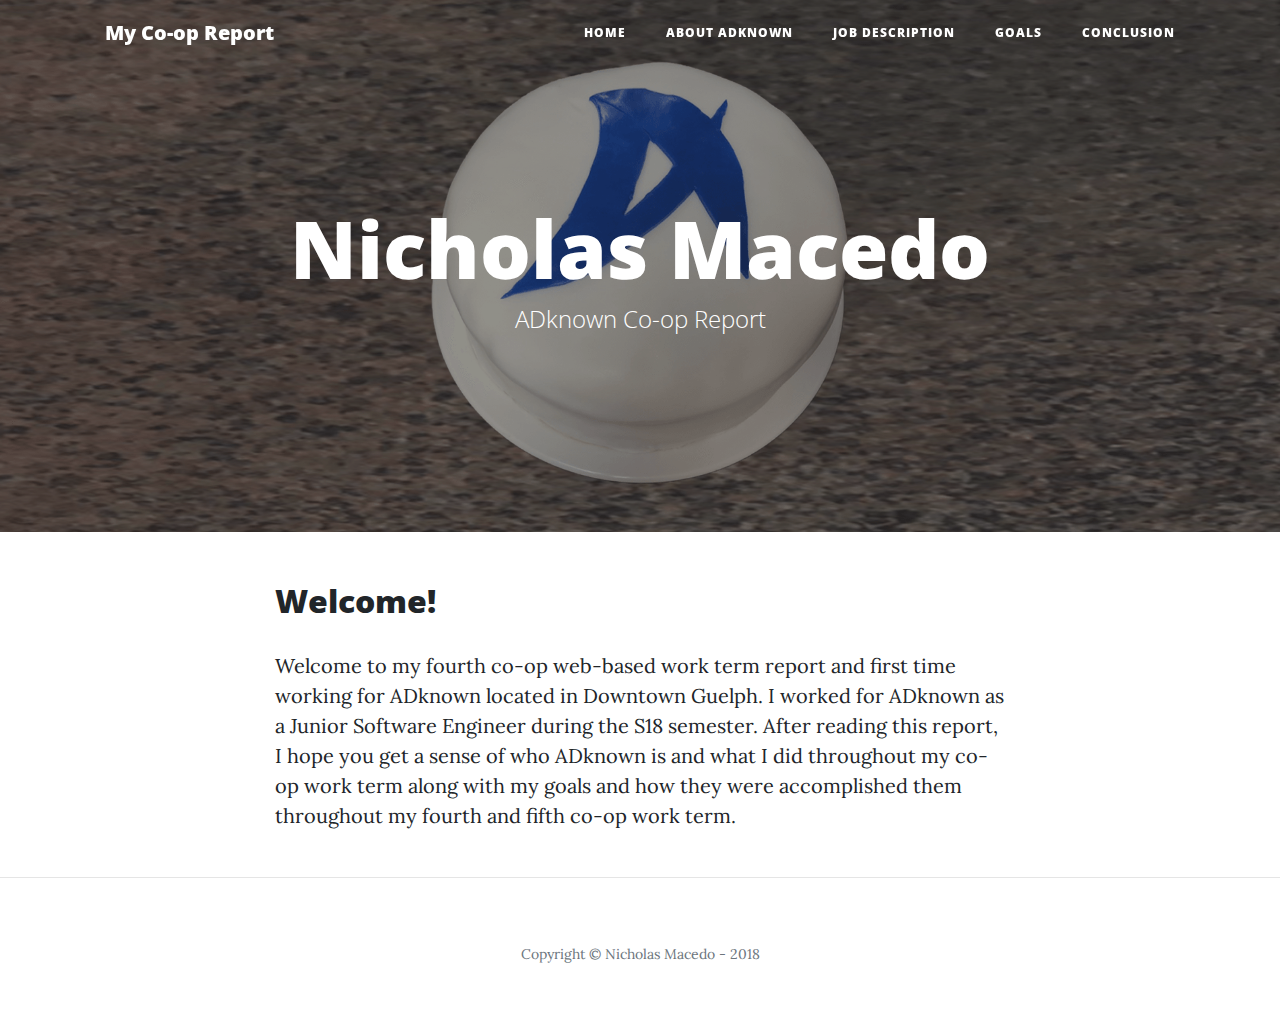
<file: index.html>
<!DOCTYPE html>
<html lang="en">

  <head>

    <meta charset="utf-8">
    <meta name="viewport" content="width=device-width, initial-scale=1, shrink-to-fit=no">
    <meta name="description" content="">
    <meta name="author" content="">

    <title>Nicholas Macedo - ADknown Co-op Report</title>

    <!-- Bootstrap core CSS -->
    <link href="vendor/bootstrap/css/bootstrap.min.css" rel="stylesheet">

    <!-- Custom fonts for this template -->
    <link href="vendor/font-awesome/css/font-awesome.min.css" rel="stylesheet" type="text/css">
    <link href='https://fonts.googleapis.com/css?family=Lora:400,700,400italic,700italic' rel='stylesheet' type='text/css'>
    <link href='https://fonts.googleapis.com/css?family=Open+Sans:300italic,400italic,600italic,700italic,800italic,400,300,600,700,800' rel='stylesheet' type='text/css'>

    <!-- Custom styles for this template -->
    <link href="css/clean-blog.min.css" rel="stylesheet">

  </head>

  <body>

    <!-- Navigation -->
    <nav class="navbar navbar-expand-lg navbar-light fixed-top" id="mainNav">
      <div class="container">
        <a class="navbar-brand" href="/">My Co-op Report</a>
        <button class="navbar-toggler navbar-toggler-right" type="button" data-toggle="collapse" data-target="#navbarResponsive" aria-controls="navbarResponsive" aria-expanded="false" aria-label="Toggle navigation">
          Menu
          <i class="fa fa-bars"></i>
        </button>
        <div class="collapse navbar-collapse" id="navbarResponsive">
          <ul class="navbar-nav ml-auto">
            <li class="nav-item">
              <a class="nav-link" href="/">Home</a>
            </li>
            <li class="nav-item">
              <a class="nav-link" href="/about">About ADknown</a>
            </li>
            <li class="nav-item">
              <a class="nav-link" href="/job-description">Job Description</a>
            </li>
            <li class="nav-item">
              <a class="nav-link" href="/goals">Goals</a>
            </li>
            <li class="nav-item">
              <a class="nav-link" href="/conclusion">Conclusion</a>
            </li>
          </ul>
        </div>
      </div>
    </nav>

    <!-- Page Header -->
    <header class="masthead" style="background-image: url('img/home-banner.png')">
      <div class="overlay"></div>
      <div class="container">
        <div class="row">
          <div class="col-lg-8 col-md-10 mx-auto">
            <div class="site-heading">
              <h1>Nicholas Macedo</h1>
              <span class="subheading">ADknown Co-op Report</span>
            </div>
          </div>
        </div>
      </div>
    </header>

    <!-- Main Content -->
    <div class="container">
      <div class="row">
        <div class="col-lg-8 col-md-10 mx-auto">
          <div class="post-preview">
              <h2 class="post-title">Welcome!</h2>
              <p>
                Welcome to my fourth co-op web-based work term report and first time working for ADknown located in Downtown Guelph. I worked for ADknown as a Junior Software Engineer during the S18 semester. After reading this report, I hope you get a sense of who ADknown is and what I did throughout my co-op work term along with my goals and how they were accomplished them throughout my fourth and fifth co-op work term.
              </p>
          </div>
        </div>
      </div>
    </div>

    <hr>

    <!-- Footer -->
    <footer>
      <div class="container">
        <div class="row">
          <div class="col-lg-8 col-md-10 mx-auto">
            <p class="copyright text-muted m-0">Copyright &copy; Nicholas Macedo - 2018</p>
          </div>
        </div>
      </div>
    </footer>

    <!-- Bootstrap core JavaScript -->
    <script src="vendor/jquery/jquery.min.js"></script>
    <script src="vendor/bootstrap/js/bootstrap.bundle.min.js"></script>

    <!-- Custom scripts for this template -->
    <script src="js/clean-blog.min.js"></script>

  </body>

</html>
</file>
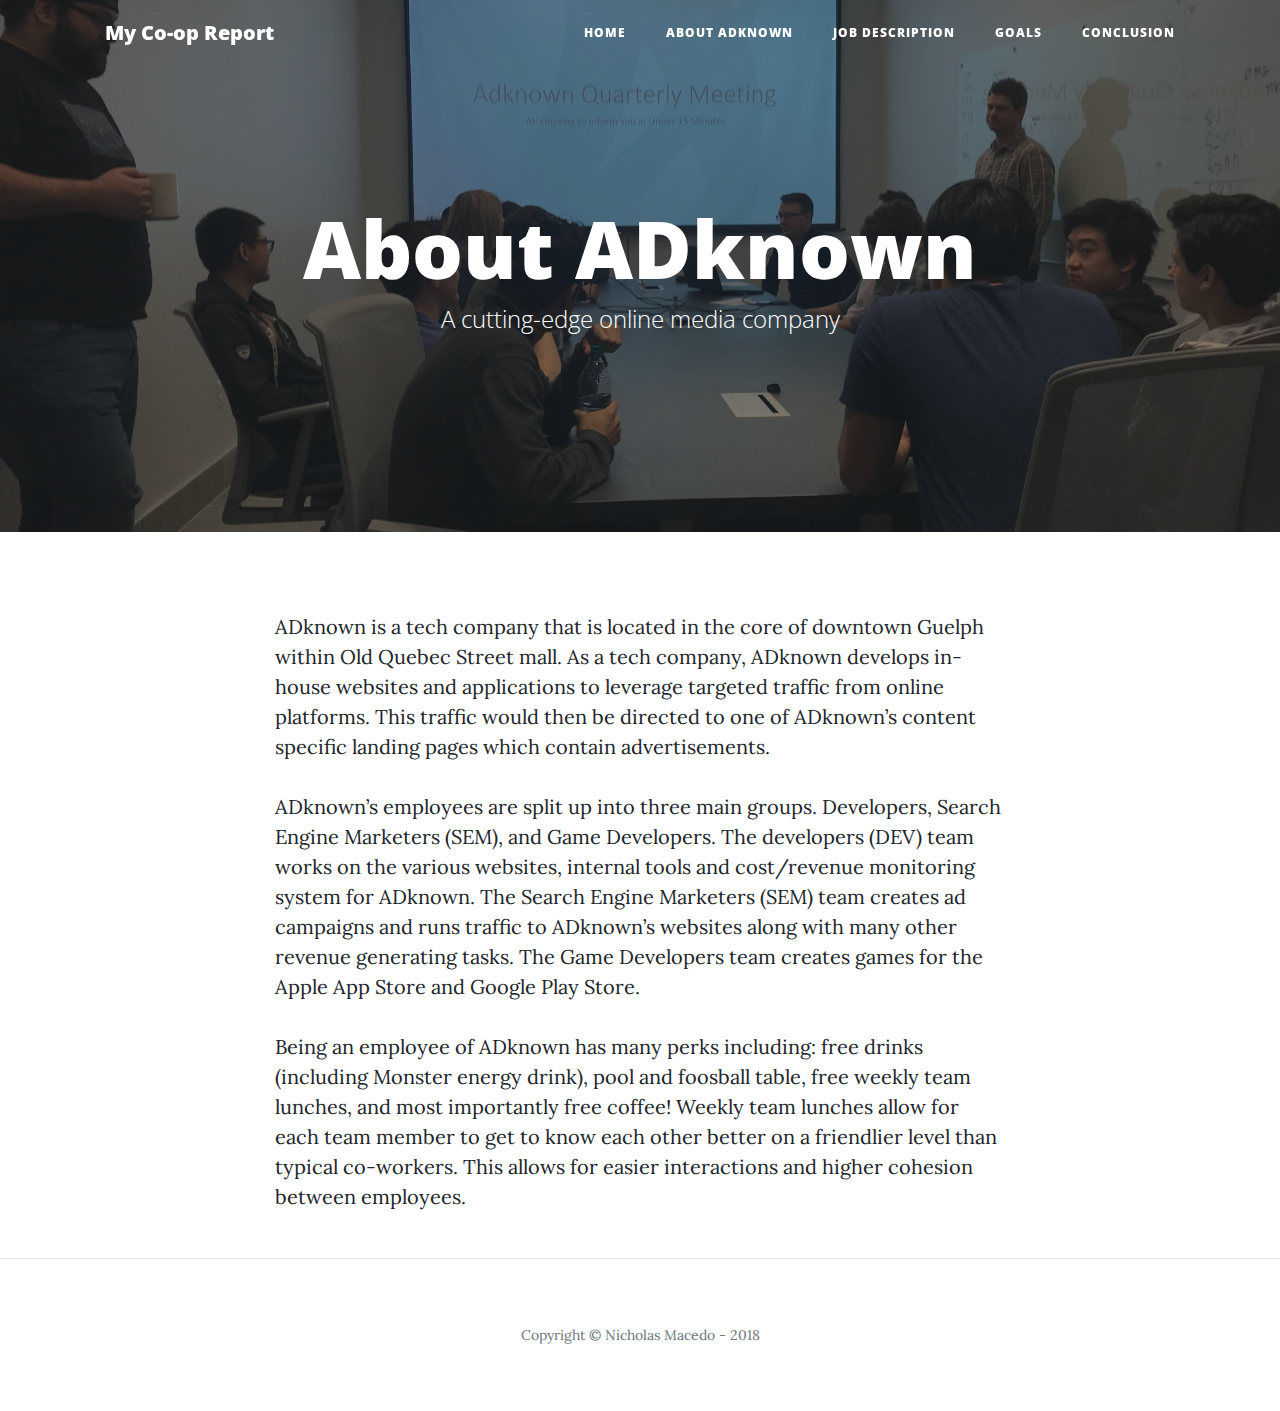
<file: about.html>
<!DOCTYPE html>
<html lang="en">

  <head>

    <meta charset="utf-8">
    <meta name="viewport" content="width=device-width, initial-scale=1, shrink-to-fit=no">
    <meta name="description" content="">
    <meta name="author" content="">

    <title>Nicholas Macedo - About ADknown</title>

    <!-- Bootstrap core CSS -->
    <link href="vendor/bootstrap/css/bootstrap.min.css" rel="stylesheet">

    <!-- Custom fonts for this template -->
    <link href="vendor/font-awesome/css/font-awesome.min.css" rel="stylesheet" type="text/css">
    <link href='https://fonts.googleapis.com/css?family=Lora:400,700,400italic,700italic' rel='stylesheet' type='text/css'>
    <link href='https://fonts.googleapis.com/css?family=Open+Sans:300italic,400italic,600italic,700italic,800italic,400,300,600,700,800' rel='stylesheet' type='text/css'>

    <!-- Custom styles for this template -->
    <link href="css/clean-blog.min.css" rel="stylesheet">

  </head>

  <body>

    <!-- Navigation -->
    <nav class="navbar navbar-expand-lg navbar-light fixed-top" id="mainNav">
      <div class="container">
        <a class="navbar-brand" href="/">My Co-op Report</a>
        <button class="navbar-toggler navbar-toggler-right" type="button" data-toggle="collapse" data-target="#navbarResponsive" aria-controls="navbarResponsive" aria-expanded="false" aria-label="Toggle navigation">
          Menu
          <i class="fa fa-bars"></i>
        </button>
        <div class="collapse navbar-collapse" id="navbarResponsive">
          <ul class="navbar-nav ml-auto">
            <li class="nav-item">
              <a class="nav-link" href="/">Home</a>
            </li>
            <li class="nav-item">
              <a class="nav-link" href="/about">About ADknown</a>
            </li>
            <li class="nav-item">
              <a class="nav-link" href="/job-description">Job Description</a>
            </li>
            <li class="nav-item">
              <a class="nav-link" href="/goals">Goals</a>
            </li>
            <li class="nav-item">
              <a class="nav-link" href="/conclusion">Conclusion</a>
            </li>
          </ul>
        </div>
      </div>
    </nav>

    <!-- Page Header -->
    <header class="masthead" style="background-image: url('img/about-banner.jpg')">
      <div class="overlay"></div>
      <div class="container">
        <div class="row">
          <div class="col-lg-8 col-md-10 mx-auto">
            <div class="page-heading">
              <h1>About ADknown</h1>
              <span class="subheading">A cutting-edge online media company</span>
            </div>
          </div>
        </div>
      </div>
    </header>

    <!-- Main Content -->
    <div class="container">
      <div class="row">
        <div class="col-lg-8 col-md-10 mx-auto">
          <p>ADknown is a tech company that is located in the core of downtown Guelph within Old Quebec Street mall. As a tech company, ADknown develops in-house websites and applications to leverage targeted traffic from online platforms. This traffic would then be directed to one of ADknown’s content specific landing pages which contain advertisements.</p>
          <p>ADknown’s employees are split up into three main groups. Developers, Search Engine Marketers (SEM), and Game Developers. The developers (DEV) team works on the various websites, internal tools and cost/revenue monitoring system for ADknown. The Search Engine Marketers (SEM) team creates ad campaigns and runs traffic to ADknown’s websites along with many other revenue generating tasks. The Game Developers team creates games for the Apple App Store and Google Play Store.</p>
          <p>Being an employee of ADknown has many perks including: free drinks (including Monster energy drink), pool and foosball table, free weekly team lunches, and most importantly free coffee! Weekly team lunches allow for each team member to get to know each other better on a friendlier level than typical co-workers. This allows for easier interactions and higher cohesion between employees.</p>
        </div>
      </div>
    </div>

    <hr>

    <!-- Footer -->
    <footer>
      <div class="container">
        <div class="row">
          <div class="col-lg-8 col-md-10 mx-auto">
            <p class="copyright text-muted m-0">Copyright &copy; Nicholas Macedo - 2018</p>
          </div>
        </div>
      </div>
    </footer>

    <!-- Bootstrap core JavaScript -->
    <script src="vendor/jquery/jquery.min.js"></script>
    <script src="vendor/bootstrap/js/bootstrap.bundle.min.js"></script>

    <!-- Custom scripts for this template -->
    <script src="js/clean-blog.min.js"></script>

  </body>

</html>
</file>
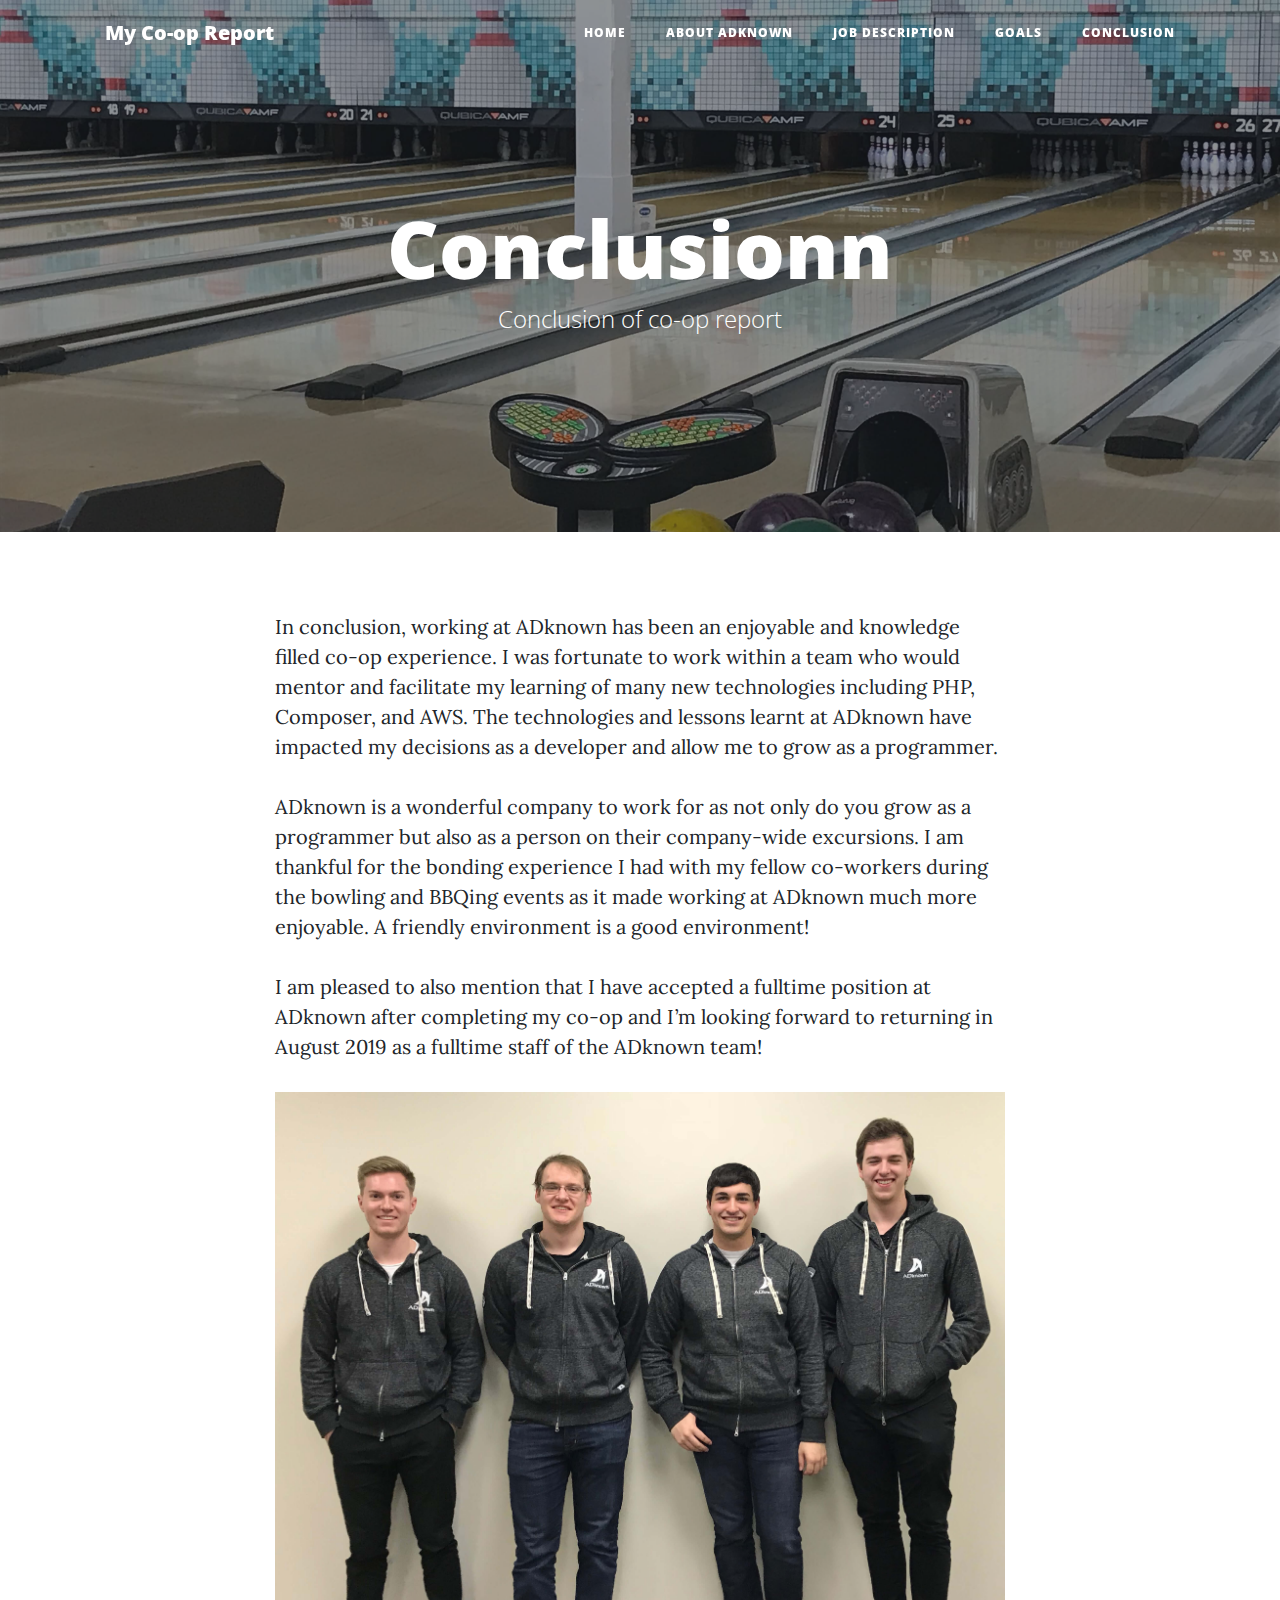
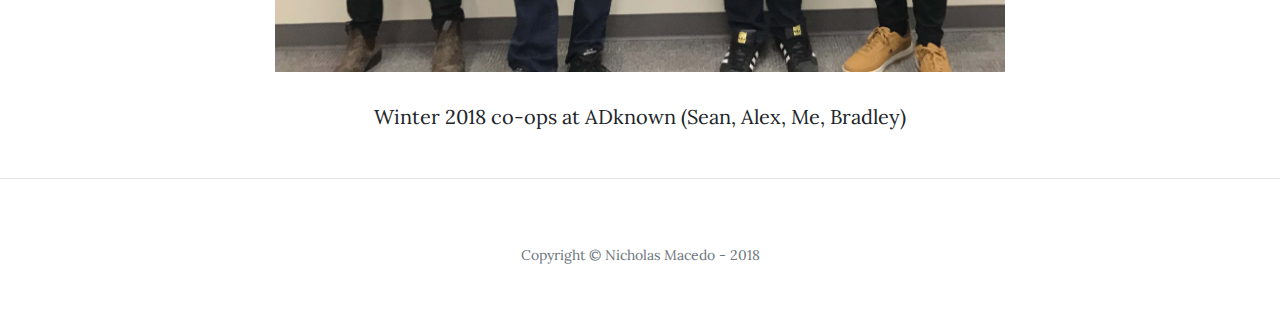
<file: conclusion.html>
<!DOCTYPE html>
<html lang="en">

  <head>

    <meta charset="utf-8">
    <meta name="viewport" content="width=device-width, initial-scale=1, shrink-to-fit=no">
    <meta name="description" content="">
    <meta name="author" content="">

    <title>Nicholas Macedo - Conclusion</title>

    <!-- Bootstrap core CSS -->
    <link href="vendor/bootstrap/css/bootstrap.min.css" rel="stylesheet">

    <!-- Custom fonts for this template -->
    <link href="vendor/font-awesome/css/font-awesome.min.css" rel="stylesheet" type="text/css">
    <link href='https://fonts.googleapis.com/css?family=Lora:400,700,400italic,700italic' rel='stylesheet' type='text/css'>
    <link href='https://fonts.googleapis.com/css?family=Open+Sans:300italic,400italic,600italic,700italic,800italic,400,300,600,700,800' rel='stylesheet' type='text/css'>

    <!-- Custom styles for this template -->
    <link href="css/clean-blog.min.css" rel="stylesheet">

  </head>

  <body>

    <!-- Navigation -->
    <nav class="navbar navbar-expand-lg navbar-light fixed-top" id="mainNav">
      <div class="container">
        <a class="navbar-brand" href="/">My Co-op Report</a>
        <button class="navbar-toggler navbar-toggler-right" type="button" data-toggle="collapse" data-target="#navbarResponsive" aria-controls="navbarResponsive" aria-expanded="false" aria-label="Toggle navigation">
          Menu
          <i class="fa fa-bars"></i>
        </button>
        <div class="collapse navbar-collapse" id="navbarResponsive">
          <ul class="navbar-nav ml-auto">
            <li class="nav-item">
              <a class="nav-link" href="/">Home</a>
            </li>
            <li class="nav-item">
              <a class="nav-link" href="/about">About ADknown</a>
            </li>
            <li class="nav-item">
              <a class="nav-link" href="/job-description">Job Description</a>
            </li>
            <li class="nav-item">
              <a class="nav-link" href="/goals">Goals</a>
            </li>
            <li class="nav-item">
              <a class="nav-link" href="/conclusion">Conclusion</a>
            </li>
          </ul>
        </div>
      </div>
    </nav>

    <!-- Page Header -->
    <header class="masthead" style="background-image: url('img/conclusion-banner.jpg')">
      <div class="overlay"></div>
      <div class="container">
        <div class="row">
          <div class="col-lg-8 col-md-10 mx-auto">
            <div class="page-heading">
              <h1>Conclusionn</h1>
              <span class="subheading">Conclusion of co-op report</span>
            </div>
          </div>
        </div>
      </div>
    </header>

    <!-- Main Content -->
    <div class="container">
      <div class="row">
        <div class="col-lg-8 col-md-10 mx-auto">
          <p>In conclusion, working at ADknown has been an enjoyable and knowledge filled co-op experience. I was fortunate to work within a team who would mentor and facilitate my learning of many new technologies including PHP, Composer, and AWS. The technologies and lessons learnt at ADknown have impacted my decisions as a developer and allow me to grow as a programmer.</p>
          <p>ADknown is a wonderful company to work for as not only do you grow as a programmer but also as a person on their company-wide excursions. I am thankful for the bonding experience I had with my fellow co-workers during the bowling and BBQing events as it made working at ADknown much more enjoyable. A friendly environment is a good environment!</p>
          <p>I am pleased to also mention that I have accepted a fulltime position at ADknown after completing my co-op and I’m looking forward to returning in August 2019 as a fulltime staff of the ADknown team!</p>
          <img class="img-fluid" src="img/coopsW18.jpg" alt="Image of Me with other co-ops">
          <p class="text-center">Winter 2018 co-ops at ADknown (Sean, Alex, Me, Bradley)</p>
        </div>
      </div>
    </div>

    <hr>

    <!-- Footer -->
    <footer>
      <div class="container">
        <div class="row">
          <div class="col-lg-8 col-md-10 mx-auto m-0">
            <p class="copyright text-muted m-0">Copyright &copy; Nicholas Macedo - 2018</p>
          </div>
        </div>
      </div>
    </footer>

    <!-- Bootstrap core JavaScript -->
    <script src="vendor/jquery/jquery.min.js"></script>
    <script src="vendor/bootstrap/js/bootstrap.bundle.min.js"></script>

    <!-- Custom scripts for this template -->
    <script src="js/clean-blog.min.js"></script>

  </body>

</html>
</file>
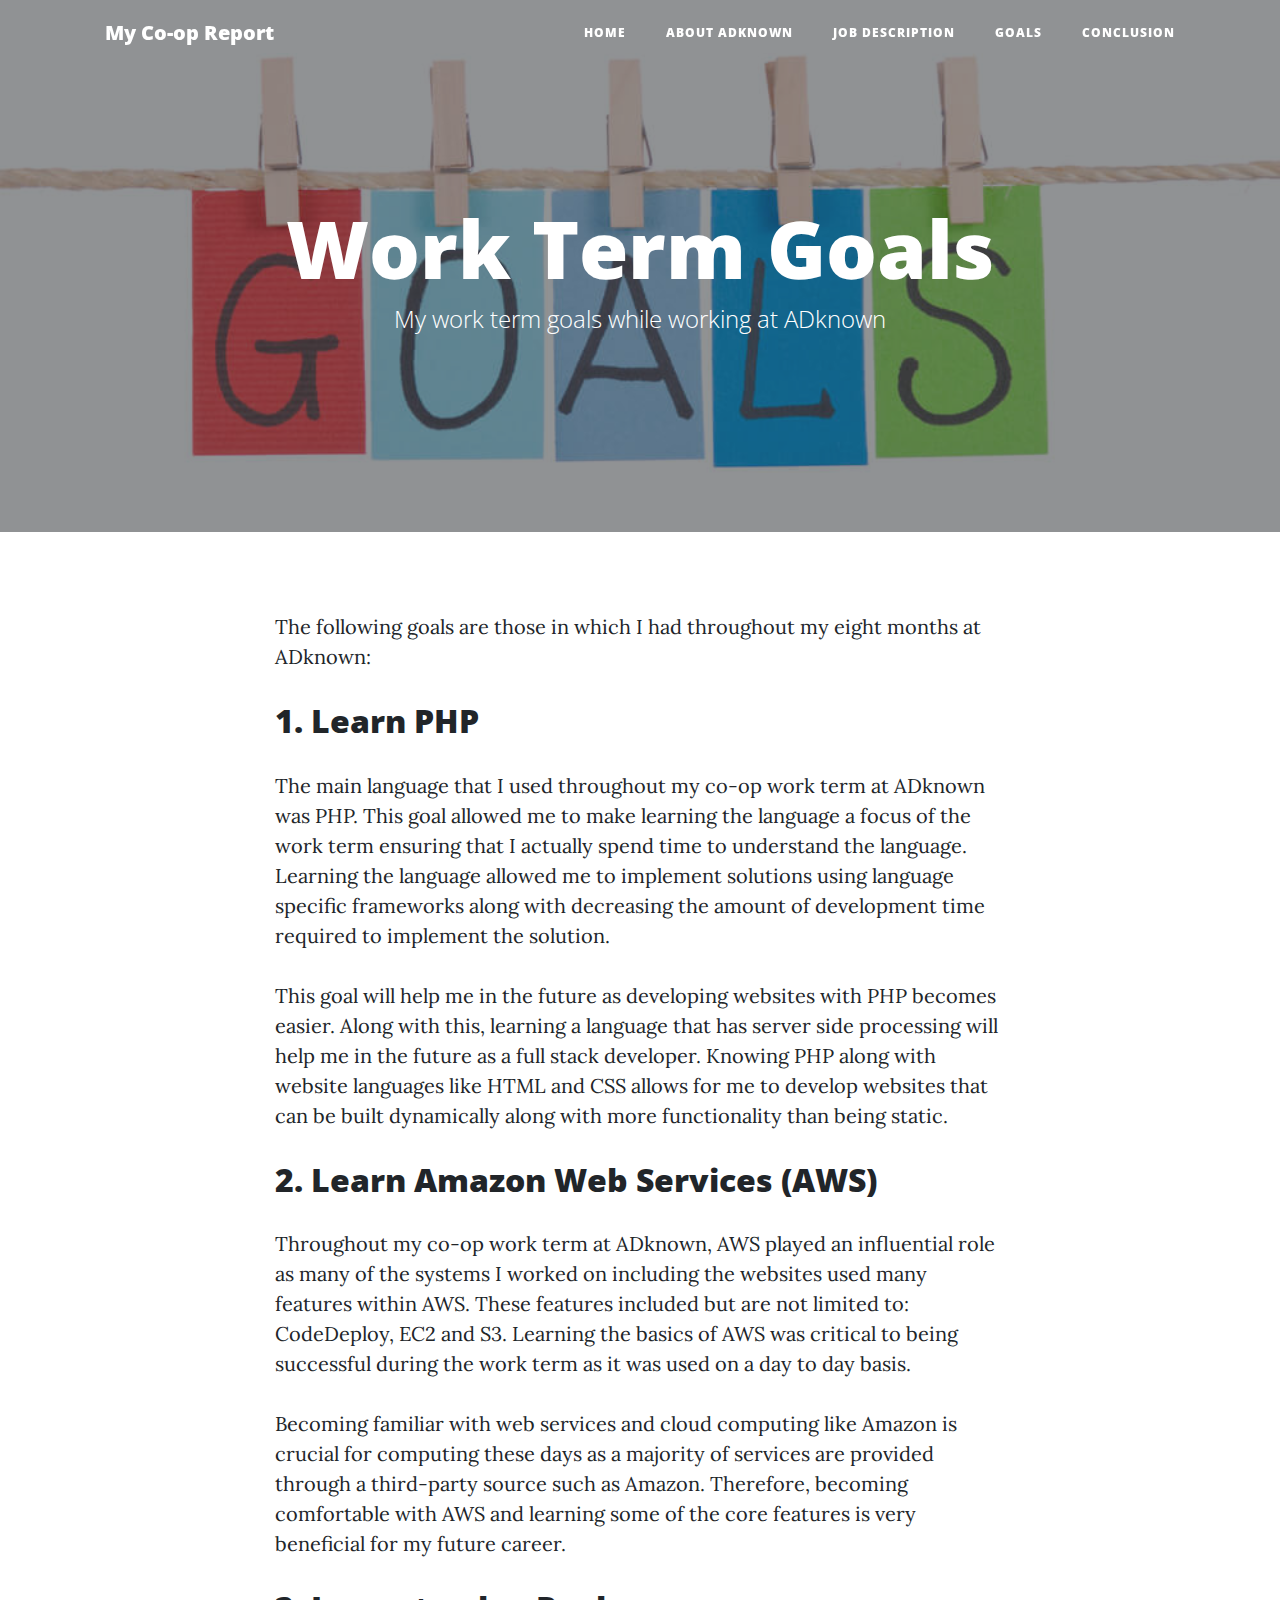
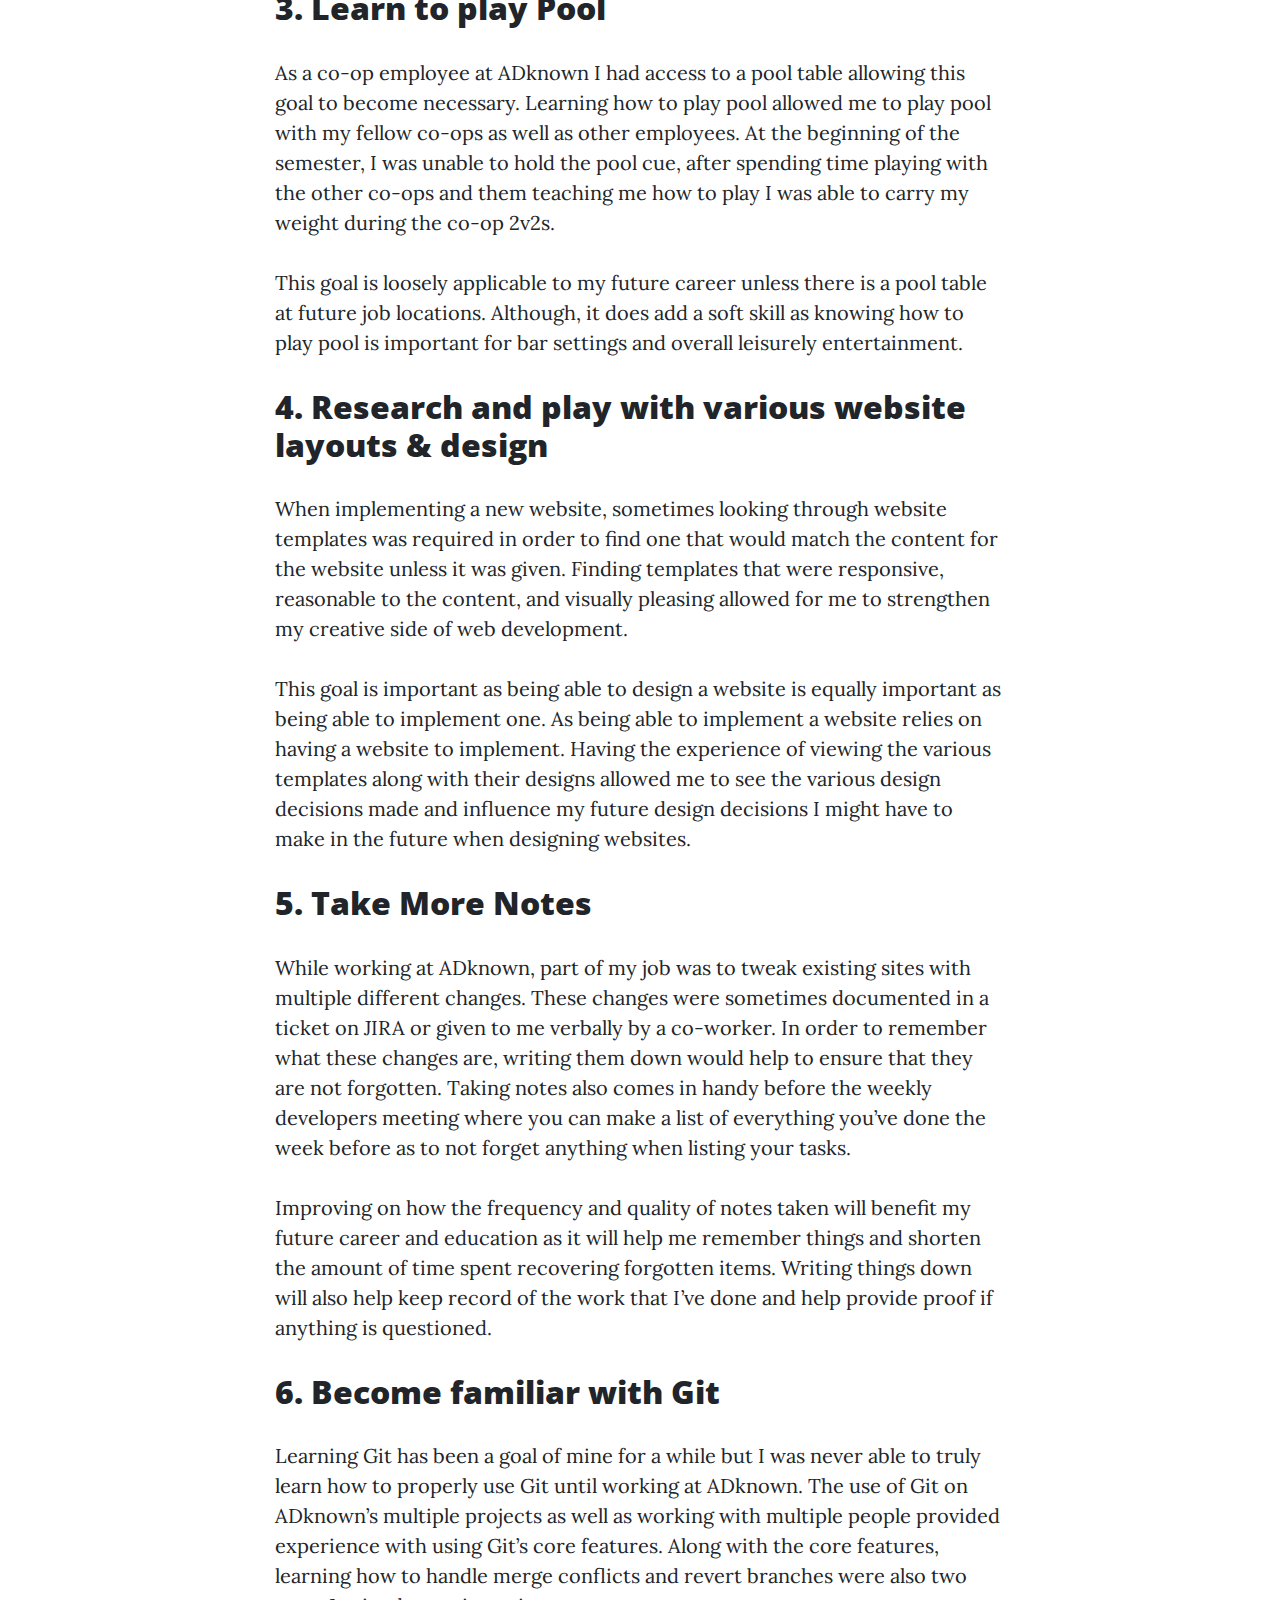
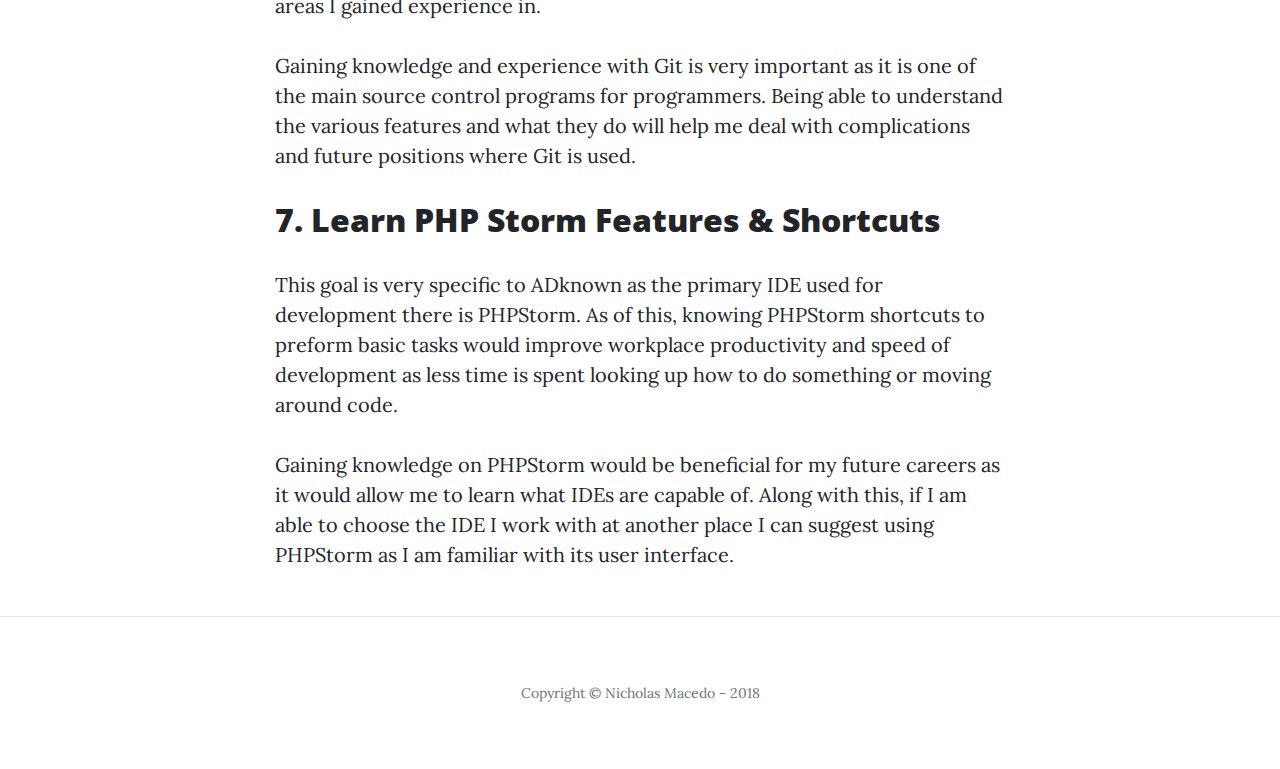
<file: goals.html>
<!DOCTYPE html>
<html lang="en">

  <head>

    <meta charset="utf-8">
    <meta name="viewport" content="width=device-width, initial-scale=1, shrink-to-fit=no">
    <meta name="description" content="">
    <meta name="author" content="">

    <title>Nicholas Macedo - My Goals at ADknown</title>

    <!-- Bootstrap core CSS -->
    <link href="vendor/bootstrap/css/bootstrap.min.css" rel="stylesheet">

    <!-- Custom fonts for this template -->
    <link href="vendor/font-awesome/css/font-awesome.min.css" rel="stylesheet" type="text/css">
    <link href='https://fonts.googleapis.com/css?family=Lora:400,700,400italic,700italic' rel='stylesheet' type='text/css'>
    <link href='https://fonts.googleapis.com/css?family=Open+Sans:300italic,400italic,600italic,700italic,800italic,400,300,600,700,800' rel='stylesheet' type='text/css'>

    <!-- Custom styles for this template -->
    <link href="css/clean-blog.min.css" rel="stylesheet">

  </head>

  <body>

    <!-- Navigation -->
    <nav class="navbar navbar-expand-lg navbar-light fixed-top" id="mainNav">
      <div class="container">
        <a class="navbar-brand" href="/">My Co-op Report</a>
        <button class="navbar-toggler navbar-toggler-right" type="button" data-toggle="collapse" data-target="#navbarResponsive" aria-controls="navbarResponsive" aria-expanded="false" aria-label="Toggle navigation">
          Menu
          <i class="fa fa-bars"></i>
        </button>
        <div class="collapse navbar-collapse" id="navbarResponsive">
          <ul class="navbar-nav ml-auto">
            <li class="nav-item">
              <a class="nav-link" href="/">Home</a>
            </li>
            <li class="nav-item">
              <a class="nav-link" href="/about">About ADknown</a>
            </li>
            <li class="nav-item">
              <a class="nav-link" href="/job-description">Job Description</a>
            </li>
            <li class="nav-item">
              <a class="nav-link" href="/goals">Goals</a>
            </li>
            <li class="nav-item">
              <a class="nav-link" href="/conclusion">Conclusion</a>
            </li>
          </ul>
        </div>
      </div>
    </nav>

    <!-- Page Header -->
    <header class="masthead" style="background-image: url('img/goals-banner.jpeg')">
      <div class="overlay"></div>
      <div class="container">
        <div class="row">
          <div class="col-lg-8 col-md-10 mx-auto">
            <div class="page-heading">
              <h1>Work Term Goals</h1>
              <span class="subheading">My work term goals while working at ADknown</span>
            </div>
          </div>
        </div>
      </div>
    </header>

    <!-- Main Content -->
    <div class="container">
      <div class="row">
        <div class="col-lg-8 col-md-10 mx-auto">
          <p>The following goals are those in which I had throughout my eight months at ADknown:</p>
          <h2>1. Learn PHP</h2>
          <p>The main language that I used throughout my co-op work term at ADknown was PHP. This goal allowed me to make learning the language a focus of the work term ensuring that I actually spend time to understand the language. Learning the language allowed me to implement solutions using language specific frameworks along with decreasing the amount of development time required to implement the solution.</p>
          <p>This goal will help me in the future as developing websites with PHP becomes easier. Along with this, learning a language that has server side processing will help me in the future as a full stack developer. Knowing PHP along with website languages like HTML and CSS allows for me to develop websites that can be built dynamically along with more functionality than being static.</p>
          <h2>2. Learn Amazon Web Services (AWS)</h2>
          <p>Throughout my co-op work term at ADknown, AWS played an influential role as many of the systems I worked on including the websites used many features within AWS. These features included but are not limited to: CodeDeploy, EC2 and S3. Learning the basics of AWS was critical to being successful during the work term as it was used on a day to day basis.</p>
          <p>Becoming familiar with web services and cloud computing like Amazon is crucial for computing these days as a majority of services are provided through a third-party source such as Amazon. Therefore, becoming comfortable with AWS and learning some of the core features is very beneficial for my future career.</p>
          <h2>3. Learn to play Pool</h2>
          <p>As a co-op employee at ADknown I had access to a pool table allowing this goal to become necessary. Learning how to play pool allowed me to play pool with my fellow co-ops as well as other employees. At the beginning of the semester, I was unable to hold the pool cue, after spending time playing with the other co-ops and them teaching me how to play I was able to carry my weight during the co-op 2v2s.</p>
          <p>This goal is loosely applicable to my future career unless there is a pool table at future job locations. Although, it does add a soft skill as knowing how to play pool is important for bar settings and overall leisurely entertainment.</p>
          <h2>4. Research and play with various website layouts & design</h2>
          <p>When implementing a new website, sometimes looking through website templates was required in order to find one that would match the content for the website unless it was given. Finding templates that were responsive, reasonable to the content, and visually pleasing allowed for me to strengthen my creative side of web development.</p>
          <p>This goal is important as being able to design a website is equally important as being able to implement one. As being able to implement a website relies on having a website to implement. Having the experience of viewing the various templates along with their designs allowed me to see the various design decisions made and influence my future design decisions I might have to make in the future when designing websites.</p> 
          <h2>5. Take More Notes</h2>
          <p>While working at ADknown, part of my job was to tweak existing sites with multiple different changes. These changes were sometimes documented in a ticket on JIRA or given to me verbally by a co-worker. In order to remember what these changes are, writing them down would help to ensure that they are not forgotten. Taking notes also comes in handy before the weekly developers meeting where you can make a list of everything you’ve done the week before as to not forget anything when listing your tasks.</p>
          <p>Improving on how the frequency and quality of notes taken will benefit my future career and education as it will help me remember things and shorten the amount of time spent recovering forgotten items. Writing things down will also help keep record of the work that I’ve done and help provide proof if anything is questioned.</p>
          <h2>6. Become familiar with Git</h2>
          <p>Learning Git has been a goal of mine for a while but I was never able to truly learn how to properly use Git until working at ADknown. The use of Git on ADknown’s multiple projects as well as working with multiple people provided experience with using Git’s core features. Along with the core features, learning how to handle merge conflicts and revert branches were also two areas I gained experience in.</p> 
          <p>Gaining knowledge and experience with Git is very important as it is one of the main source control programs for programmers. Being able to understand the various features and what they do will help me deal with complications and future positions where Git is used.</p> 
          <h2>7. Learn PHP Storm Features & Shortcuts</h2>
          <p>This goal is very specific to ADknown as the primary IDE used for development there is PHPStorm. As of this, knowing PHPStorm shortcuts to preform basic tasks would improve workplace productivity and speed of development as less time is spent looking up how to do something or moving around code.</p> 
          <p>Gaining knowledge on PHPStorm would be beneficial for my future careers as it would allow me to learn what IDEs are capable of. Along with this, if I am able to choose the IDE I work with at another place I can suggest using PHPStorm as I am familiar with its user interface.</p>
        </div>
      </div>
    </div>

    <hr>

    <!-- Footer -->
    <footer>
      <div class="container">
        <div class="row">
          <div class="col-lg-8 col-md-10 mx-auto m-0">
            <p class="copyright text-muted m-0">Copyright &copy; Nicholas Macedo - 2018</p>
          </div>
        </div>
      </div>
    </footer>

    <!-- Bootstrap core JavaScript -->
    <script src="vendor/jquery/jquery.min.js"></script>
    <script src="vendor/bootstrap/js/bootstrap.bundle.min.js"></script>

    <!-- Custom scripts for this template -->
    <script src="js/clean-blog.min.js"></script>

  </body>

</html>
</file>
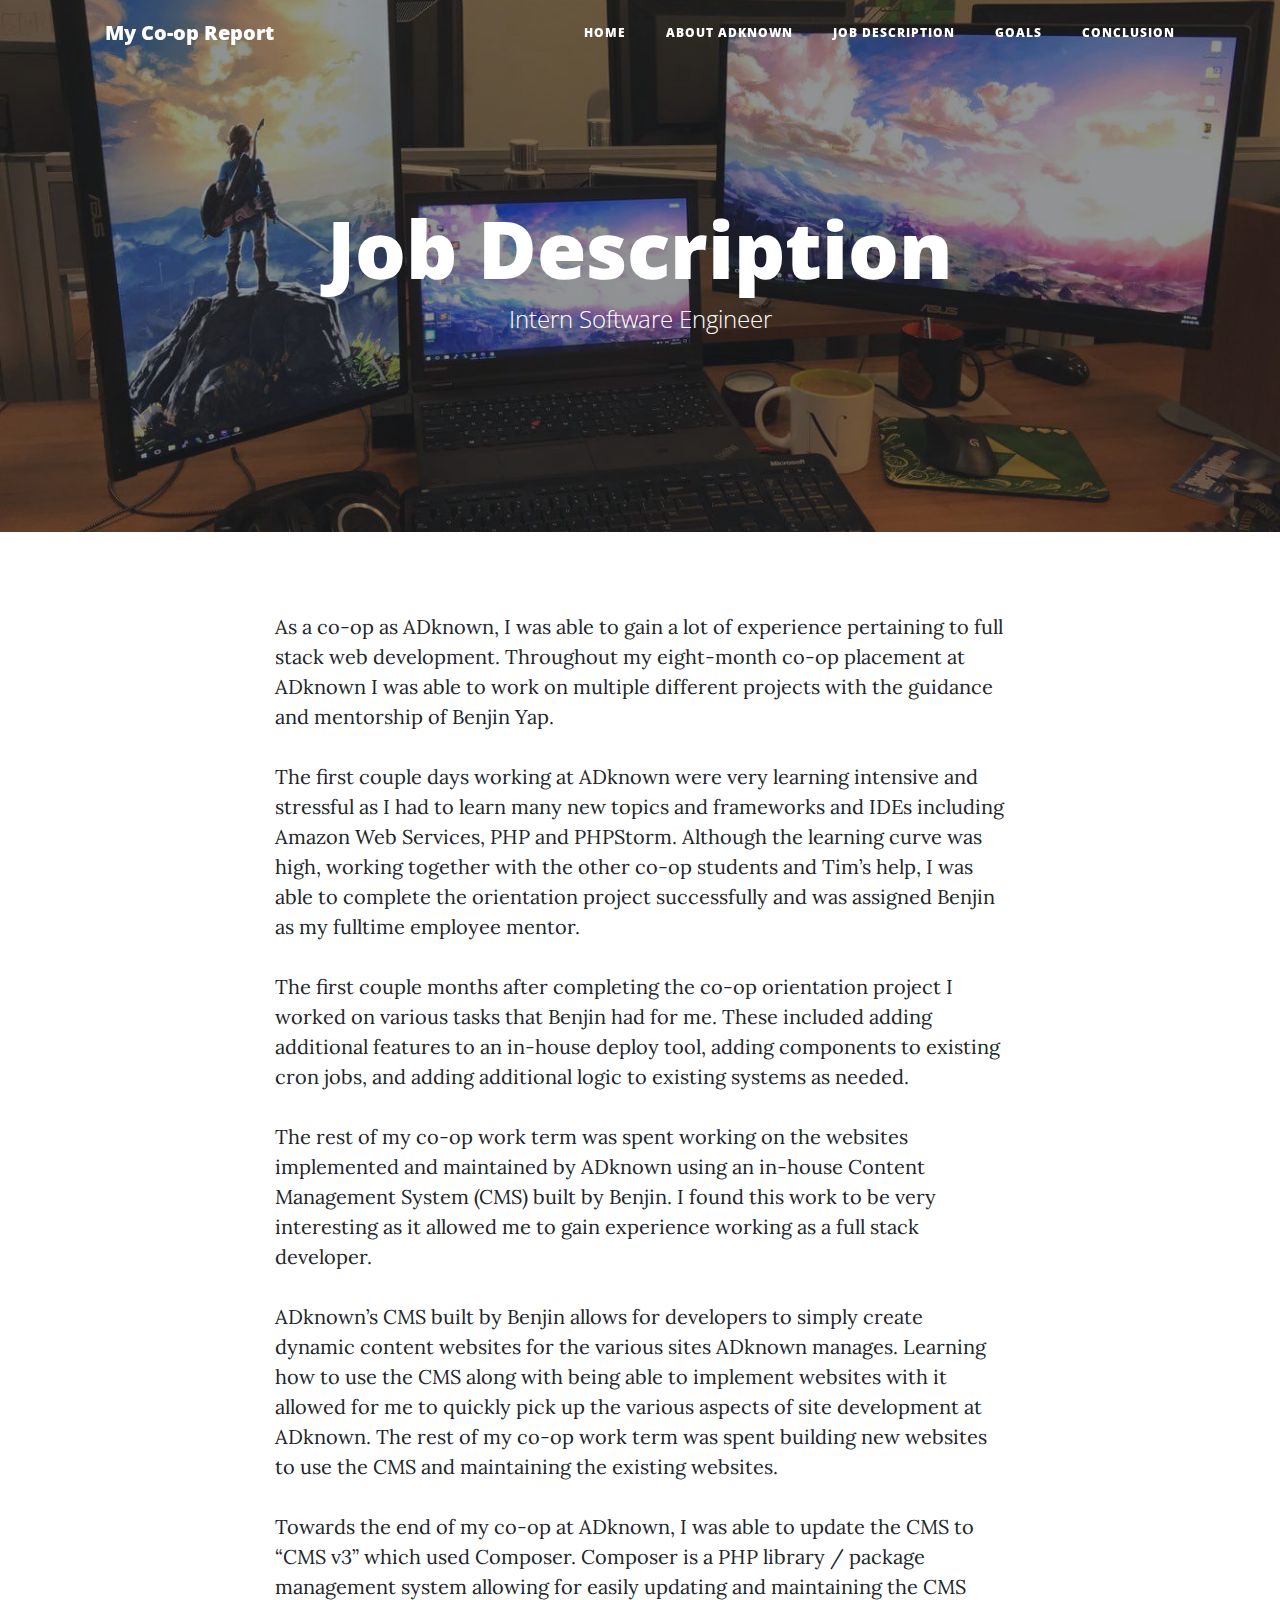
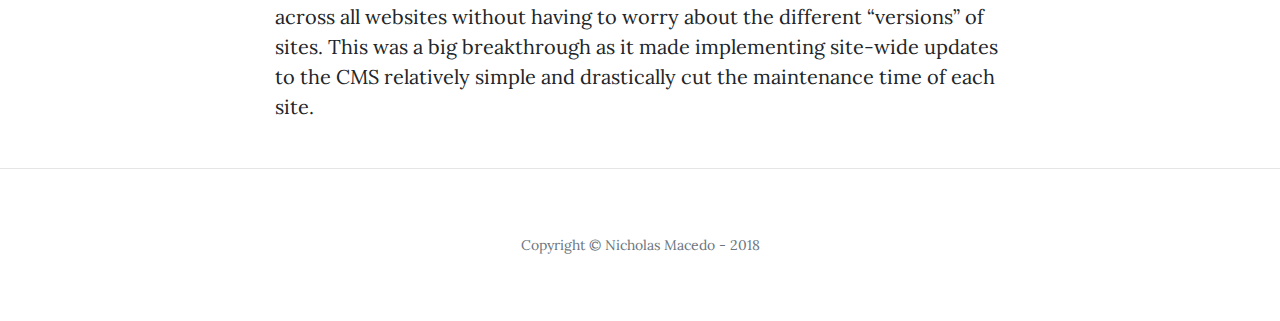
<file: job-description.html>
<!DOCTYPE html>
<html lang="en">

  <head>

    <meta charset="utf-8">
    <meta name="viewport" content="width=device-width, initial-scale=1, shrink-to-fit=no">
    <meta name="description" content="">
    <meta name="author" content="">

    <title>Nicholas Macedo - ADknown Job Description</title>

    <!-- Bootstrap core CSS -->
    <link href="vendor/bootstrap/css/bootstrap.min.css" rel="stylesheet">

    <!-- Custom fonts for this template -->
    <link href="vendor/font-awesome/css/font-awesome.min.css" rel="stylesheet" type="text/css">
    <link href='https://fonts.googleapis.com/css?family=Lora:400,700,400italic,700italic' rel='stylesheet' type='text/css'>
    <link href='https://fonts.googleapis.com/css?family=Open+Sans:300italic,400italic,600italic,700italic,800italic,400,300,600,700,800' rel='stylesheet' type='text/css'>

    <!-- Custom styles for this template -->
    <link href="css/clean-blog.min.css" rel="stylesheet">

  </head>

  <body>

    <!-- Navigation -->
    <nav class="navbar navbar-expand-lg navbar-light fixed-top" id="mainNav">
      <div class="container">
        <a class="navbar-brand" href="/">My Co-op Report</a>
        <button class="navbar-toggler navbar-toggler-right" type="button" data-toggle="collapse" data-target="#navbarResponsive" aria-controls="navbarResponsive" aria-expanded="false" aria-label="Toggle navigation">
          Menu
          <i class="fa fa-bars"></i>
        </button>
        <div class="collapse navbar-collapse" id="navbarResponsive">
          <ul class="navbar-nav ml-auto">
            <li class="nav-item">
              <a class="nav-link" href="/">Home</a>
            </li>
            <li class="nav-item">
              <a class="nav-link" href="/about">About ADknown</a>
            </li>
            <li class="nav-item">
              <a class="nav-link" href="/job-description">Job Description</a>
            </li>
            <li class="nav-item">
              <a class="nav-link" href="/goals">Goals</a>
            </li>
            <li class="nav-item">
              <a class="nav-link" href="/conclusion">Conclusion</a>
            </li>
          </ul>
        </div>
      </div>
    </nav>

    <!-- Page Header -->
    <header class="masthead" style="background-image: url('img/jobdesc-banner.jpg')">
      <div class="overlay"></div>
      <div class="container">
        <div class="row">
          <div class="col-lg-8 col-md-10 mx-auto">
            <div class="page-heading">
              <h1>Job Description</h1>
              <span class="subheading">Intern Software Engineer</span>
            </div>
          </div>
        </div>
      </div>
    </header>

    <!-- Main Content -->
    <div class="container">
      <div class="row">
        <div class="col-lg-8 col-md-10 mx-auto">
          <p>As a co-op as ADknown, I was able to gain a lot of experience pertaining to full stack web development. Throughout my eight-month co-op placement at ADknown I was able to work on multiple different projects with the guidance and mentorship of Benjin Yap.</p>
          <p>The first couple days working at ADknown were very learning intensive and stressful as I had to learn many new topics and frameworks and IDEs including Amazon Web Services, PHP and PHPStorm. Although the learning curve was high, working together with the other co-op students and Tim’s help, I was able to complete the orientation project successfully and was assigned Benjin as my fulltime employee mentor.</p> 
          <p>The first couple months after completing the co-op orientation project I worked on various tasks that Benjin had for me. These included adding additional features to an in-house deploy tool, adding components to existing cron jobs, and adding additional logic to existing systems as needed.</p>
          <p>The rest of my co-op work term was spent working on the websites implemented and maintained by ADknown using an in-house Content Management System (CMS) built by Benjin. I found this work to be very interesting as it allowed me to gain experience working as a full stack developer.</p>
          <p>ADknown’s CMS built by Benjin allows for developers to simply create dynamic content websites for the various sites ADknown manages. Learning how to use the CMS along with being able to implement websites with it allowed for me to quickly pick up the various aspects of site development at ADknown. The rest of my co-op work term was spent building new websites to use the CMS and maintaining the existing websites.</p>
          <p>Towards the end of my co-op at ADknown, I was able to update the CMS to “CMS v3” which used Composer. Composer is a PHP library / package management system allowing for easily updating and maintaining the CMS across all websites without having to worry about the different “versions” of sites. This was a big breakthrough as it made implementing site-wide updates to the CMS relatively simple and drastically cut the maintenance time of each site.</p>
        </div>
      </div>
    </div>

    <hr>

    <!-- Footer -->
    <footer>
      <div class="container">
        <div class="row">
          <div class="col-lg-8 col-md-10 mx-auto m-0">
            <p class="copyright text-muted m-0">Copyright &copy; Nicholas Macedo - 2018</p>
          </div>
        </div>
      </div>
    </footer>

    <!-- Bootstrap core JavaScript -->
    <script src="vendor/jquery/jquery.min.js"></script>
    <script src="vendor/bootstrap/js/bootstrap.bundle.min.js"></script>

    <!-- Custom scripts for this template -->
    <script src="js/clean-blog.min.js"></script>

  </body>

</html>
</file>
<file: css/clean-blog.min.css>
body{font-size:20px;color:#212529;font-family:Lora,'Times New Roman',serif}p{line-height:1.5;margin:30px 0}p a{text-decoration:underline}h1,h2,h3,h4,h5,h6{font-weight:800;font-family:'Open Sans','Helvetica Neue',Helvetica,Arial,sans-serif}a{color:#212529;-webkit-transition:all .2s;-moz-transition:all .2s;transition:all .2s}a:focus,a:hover{color:#0085a1}blockquote{font-style:italic;color:#868e96}.section-heading{font-size:36px;font-weight:700;margin-top:60px}.caption{font-size:14px;font-style:italic;display:block;margin:0;padding:10px;text-align:center;border-bottom-right-radius:5px;border-bottom-left-radius:5px}::-moz-selection{color:#fff;background:#0085a1;text-shadow:none}::selection{color:#fff;background:#0085a1;text-shadow:none}img::selection{color:#fff;background:0 0}img::-moz-selection{color:#fff;background:0 0}#mainNav{position:absolute;border-bottom:1px solid #e9ecef;background-color:#fff;font-family:'Open Sans','Helvetica Neue',Helvetica,Arial,sans-serif}#mainNav .navbar-brand{font-weight:800;color:#343a40}#mainNav .navbar-toggler{font-size:12px;font-weight:800;padding:13px;text-transform:uppercase;color:#343a40}#mainNav .navbar-nav>li.nav-item>a{font-size:12px;font-weight:800;letter-spacing:1px;text-transform:uppercase}@media only screen and (min-width:992px){#mainNav{border-bottom:1px solid transparent;background:0 0}#mainNav .navbar-brand{padding:10px 20px;color:#fff}#mainNav .navbar-brand:focus,#mainNav .navbar-brand:hover{color:rgba(255,255,255,.8)}#mainNav .navbar-nav>li.nav-item>a{padding:10px 20px;color:#fff}#mainNav .navbar-nav>li.nav-item>a:focus,#mainNav .navbar-nav>li.nav-item>a:hover{color:rgba(255,255,255,.8)}}@media only screen and (min-width:992px){#mainNav{-webkit-transition:background-color .2s;-moz-transition:background-color .2s;transition:background-color .2s;-webkit-transform:translate3d(0,0,0);-moz-transform:translate3d(0,0,0);-ms-transform:translate3d(0,0,0);-o-transform:translate3d(0,0,0);transform:translate3d(0,0,0);-webkit-backface-visibility:hidden}#mainNav.is-fixed{position:fixed;top:-67px;-webkit-transition:-webkit-transform .2s;-moz-transition:-moz-transform .2s;transition:transform .2s;border-bottom:1px solid #fff;background-color:rgba(255,255,255,.9)}#mainNav.is-fixed .navbar-brand{color:#212529}#mainNav.is-fixed .navbar-brand:focus,#mainNav.is-fixed .navbar-brand:hover{color:#0085a1}#mainNav.is-fixed .navbar-nav>li.nav-item>a{color:#212529}#mainNav.is-fixed .navbar-nav>li.nav-item>a:focus,#mainNav.is-fixed .navbar-nav>li.nav-item>a:hover{color:#0085a1}#mainNav.is-visible{-webkit-transform:translate3d(0,100%,0);-moz-transform:translate3d(0,100%,0);-ms-transform:translate3d(0,100%,0);-o-transform:translate3d(0,100%,0);transform:translate3d(0,100%,0)}}header.masthead{margin-bottom:50px;background:no-repeat center center;background-color:#868e96;background-attachment:scroll;position:relative;-webkit-background-size:cover;-moz-background-size:cover;-o-background-size:cover;background-size:cover}header.masthead .overlay{position:absolute;top:0;left:0;height:100%;width:100%;background-color:#212529;opacity:.5}header.masthead .page-heading,header.masthead .post-heading,header.masthead .site-heading{padding:200px 0 150px;color:#fff}@media only screen and (min-width:768px){header.masthead .page-heading,header.masthead .post-heading,header.masthead .site-heading{padding:200px 0}}header.masthead .page-heading,header.masthead .site-heading{text-align:center}header.masthead .page-heading h1,header.masthead .site-heading h1{font-size:50px;margin-top:0}header.masthead .page-heading .subheading,header.masthead .site-heading .subheading{font-size:24px;font-weight:300;line-height:1.1;display:block;margin:10px 0 0;font-family:'Open Sans','Helvetica Neue',Helvetica,Arial,sans-serif}@media only screen and (min-width:768px){header.masthead .page-heading h1,header.masthead .site-heading h1{font-size:80px}}header.masthead .post-heading h1{font-size:35px}header.masthead .post-heading .meta,header.masthead .post-heading .subheading{line-height:1.1;display:block}header.masthead .post-heading .subheading{font-size:24px;font-weight:600;margin:10px 0 30px;font-family:'Open Sans','Helvetica Neue',Helvetica,Arial,sans-serif}header.masthead .post-heading .meta{font-size:20px;font-weight:300;font-style:italic;font-family:Lora,'Times New Roman',serif}header.masthead .post-heading .meta a{color:#fff}@media only screen and (min-width:768px){header.masthead .post-heading h1{font-size:55px}header.masthead .post-heading .subheading{font-size:30px}}.post-preview>a{color:#212529}.post-preview>a:focus,.post-preview>a:hover{text-decoration:none;color:#0085a1}.post-preview>a>.post-title{font-size:30px;margin-top:30px;margin-bottom:10px}.post-preview>a>.post-subtitle{font-weight:300;margin:0 0 10px}.post-preview>.post-meta{font-size:18px;font-style:italic;margin-top:0;color:#868e96}.post-preview>.post-meta>a{text-decoration:none;color:#212529}.post-preview>.post-meta>a:focus,.post-preview>.post-meta>a:hover{text-decoration:underline;color:#0085a1}@media only screen and (min-width:768px){.post-preview>a>.post-title{font-size:36px}}.floating-label-form-group{font-size:14px;position:relative;margin-bottom:0;padding-bottom:.5em;border-bottom:1px solid #dee2e6}.floating-label-form-group input,.floating-label-form-group textarea{font-size:1.5em;position:relative;z-index:1;padding:0;resize:none;border:none;border-radius:0;background:0 0;box-shadow:none!important;font-family:Lora,'Times New Roman',serif}.floating-label-form-group input::-webkit-input-placeholder,.floating-label-form-group textarea::-webkit-input-placeholder{color:#868e96;font-family:Lora,'Times New Roman',serif}.floating-label-form-group label{font-size:.85em;line-height:1.764705882em;position:relative;z-index:0;top:2em;display:block;margin:0;-webkit-transition:top .3s ease,opacity .3s ease;-moz-transition:top .3s ease,opacity .3s ease;-ms-transition:top .3s ease,opacity .3s ease;transition:top .3s ease,opacity .3s ease;vertical-align:middle;vertical-align:baseline;opacity:0}.floating-label-form-group .help-block{margin:15px 0}.floating-label-form-group-with-value label{top:0;opacity:1}.floating-label-form-group-with-focus label{color:#0085a1}form .form-group:first-child .floating-label-form-group{border-top:1px solid #dee2e6}footer{padding:50px 0 65px}footer .list-inline{margin:0;padding:0}footer .copyright{font-size:14px;margin-bottom:0;text-align:center}.btn{font-size:14px;font-weight:800;padding:15px 25px;letter-spacing:1px;text-transform:uppercase;border-radius:0;font-family:'Open Sans','Helvetica Neue',Helvetica,Arial,sans-serif}.btn-primary{background-color:#0085a1;border-color:#0085a1}.btn-primary:active,.btn-primary:focus,.btn-primary:hover{color:#fff;background-color:#00657b!important;border-color:#00657b!important}.btn-lg{font-size:16px;padding:25px 35px}
</file>
